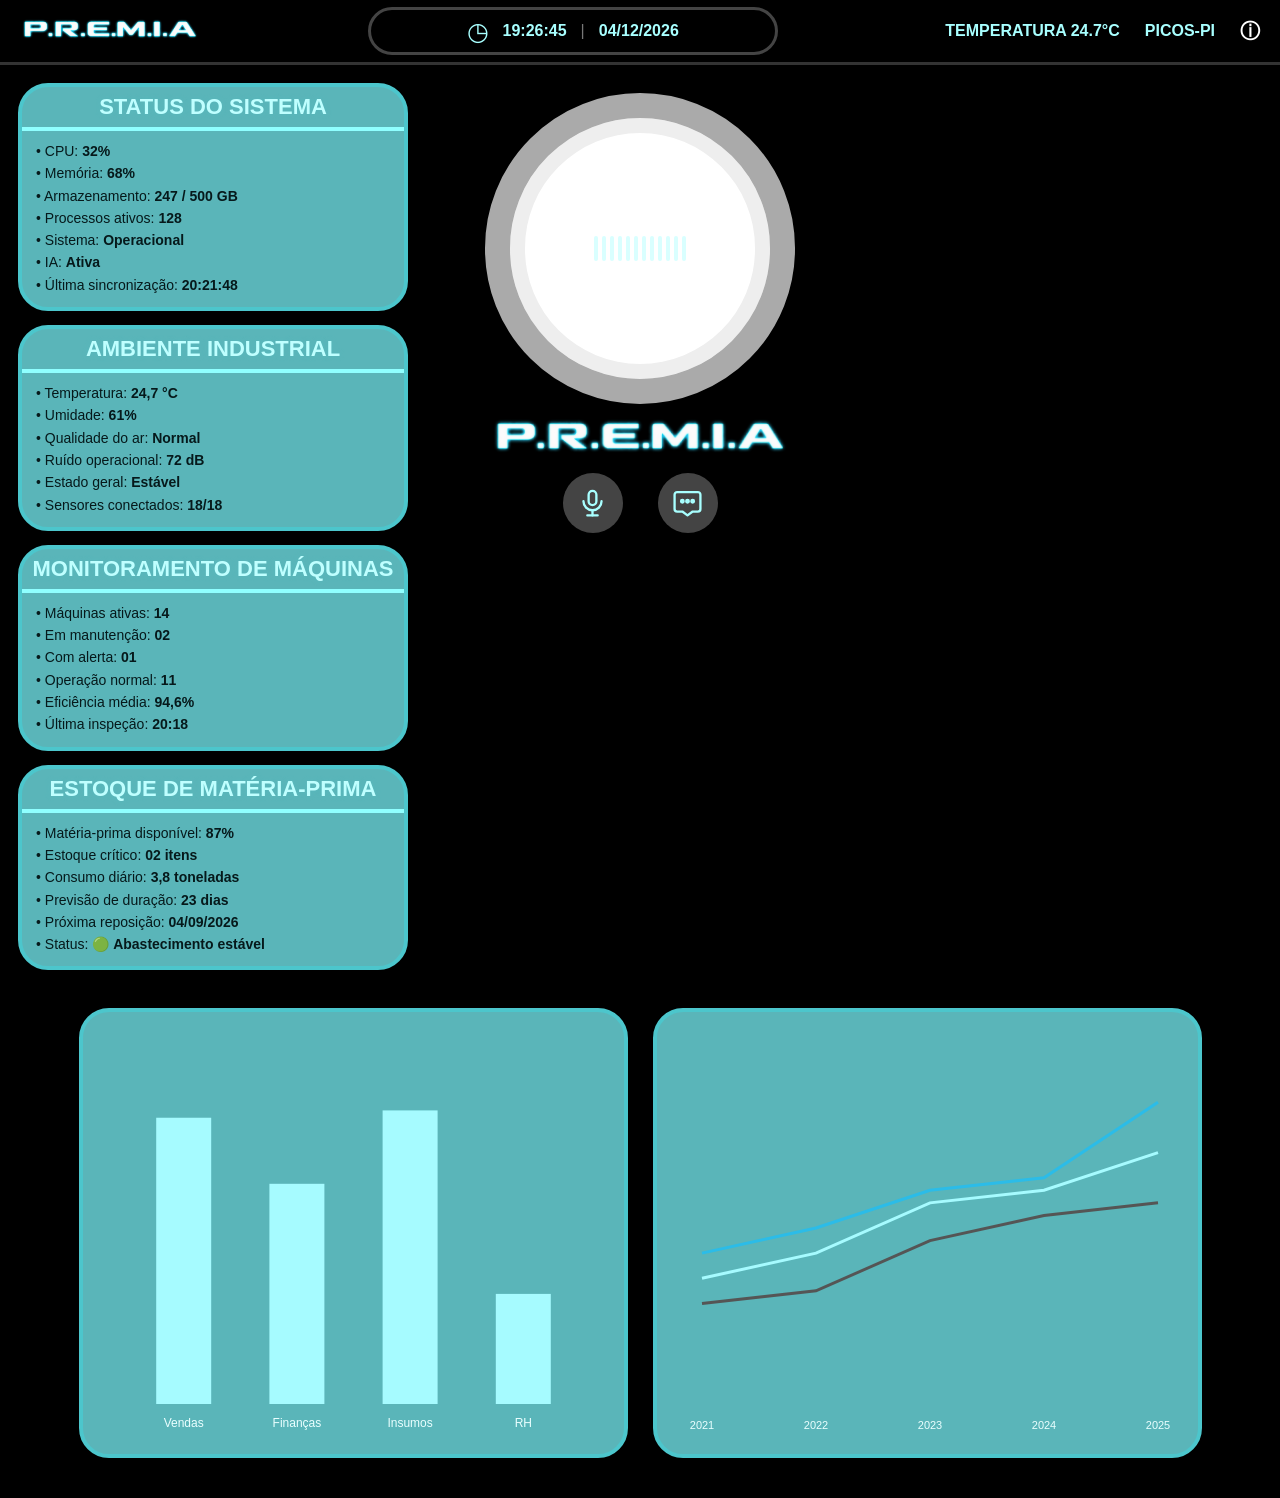
<file: index.html>
<!DOCTYPE html>
<html lang="pt-BR">
<head>
    <meta charset="UTF-8">
    <meta name="viewport" content="width=device-width, initial-scale=1.0">
    <title>P.R.E.M.I.A.</title>
    <link rel="stylesheet" href="style.css">
</head>
<body>

    <!-- =====================================================
         CABEÇALHO
    ====================================================== -->
    <header class="cabecalho">
        <a href="./pag.html">
        <img src="./img/logo-premia.png" class="logo" alt="P.R.E.M.I.A. Logo">
        </a>

        <div class="relogio">
            <span>◷</span>
            <strong id="hora">00:00:00</strong>
            <span class="separador">|</span>
            <strong id="data">00/00/0000</strong>
        </div>

        <div class="local">
            <span>TEMPERATURA 24.7°C</span>
            <span>PICOS-PI</span>
            <span class="icone-info">ⓘ</span>
        </div>
    </header>

    <!-- =====================================================
         CONTEÚDO PRINCIPAL
    ====================================================== -->
    <main class="principal">

        <!-- =================================================
             LADO ESQUERDO (CARTOES DE STATUS)
        ================================================== -->
        <aside class="lateral">
            <!-- STATUS -->
            <section class="cartao">
                <h2>STATUS DO SISTEMA</h2>
                <div class="informacoes">
                    <p>• CPU: <b>32%</b></p>
                    <p>• Memória: <b>68%</b></p>
                    <p>• Armazenamento: <b>247 / 500 GB</b></p>
                    <p>• Processos ativos: <b>128</b></p>
                    <p>• Sistema: <b>Operacional</b></p>
                    <p>• IA: <b>Ativa</b></p>
                    <p>• Última sincronização: <b>20:21:48</b></p>
                </div>
            </section>

            <!-- AMBIENTE -->
            <section class="cartao">
                <h2>AMBIENTE INDUSTRIAL</h2>
                <div class="informacoes">
                    <p>• Temperatura: <b>24,7 °C</b></p>
                    <p>• Umidade: <b>61%</b></p>
                    <p>• Qualidade do ar: <b>Normal</b></p>
                    <p>• Ruído operacional: <b>72 dB</b></p>
                    <p>• Estado geral: <b>Estável</b></p>
                    <p>• Sensores conectados: <b>18/18</b></p>
                </div>
            </section>

            <!-- MÁQUINAS -->
            <section class="cartao">
                <h2>MONITORAMENTO DE MÁQUINAS</h2>
                <div class="informacoes">
                    <p>• Máquinas ativas: <b>14</b></p>
                    <p>• Em manutenção: <b>02</b></p>
                    <p>• Com alerta: <b>01</b></p>
                    <p>• Operação normal: <b>11</b></p>
                    <p>• Eficiência média: <b>94,6%</b></p>
                    <p>• Última inspeção: <b>20:18</b></p>
                </div>
            </section>

            <!-- ESTOQUE -->
            <section class="cartao">
                <h2>ESTOQUE DE MATÉRIA-PRIMA</h2>
                <div class="informacoes">
                    <p>• Matéria-prima disponível: <b>87%</b></p>
                    <p>• Estoque crítico: <b>02 itens</b></p>
                    <p>• Consumo diário: <b>3,8 toneladas</b></p>
                    <p>• Previsão de duração: <b>23 dias</b></p>
                    <p>• Próxima reposição: <b>04/09/2026</b></p>
                    <p>• Status: 🟢 <b>Abastecimento estável</b></p>
                </div>
            </section>
        </aside>

        <!-- =================================================
             CENTRO (ASSISTENTE E CARROSSEL)
        ================================================== -->
        <section class="centro">

            <!-- CÍRCULO DA P.R.E.M.I.A. -->
            <div class="circulo-premia">
                <div class="onda">
                    <span></span><span></span><span></span><span></span>
                    <span></span><span></span><span></span><span></span>
                    <span></span><span></span><span></span><span></span>
                </div>
            </div>

            <img src="./img/logo-premia.png" class="logo-grande" alt="P.R.E.M.I.A. Logo Grande">

            <!-- BOTÕES -->
            <div class="botoes">
                <!-- MICROFONE -->
                <button id="microfone" title="Falar com a P.R.E.M.I.A.">
                    <svg viewBox="0 0 24 24" class="icone">
                        <path d="M12 14a3 3 0 0 0 3-3V6a3 3 0 0 0-6 0v5a3 3 0 0 0 3 3Z"></path>
                        <path d="M5 11a7 7 0 0 0 14 0"></path>
                        <path d="M12 18v4"></path>
                        <path d="M8 22h8"></path>
                    </svg>
                </button>

                <!-- MENSAGEM -->
                <button id="mensagem" title="Abrir conversa">
                    <svg viewBox="0 0 24 24" class="icone">
                        <path d="M20 4H4a2 2 0 0 0-2 2v11a2 2 0 0 0 2 2h4l4 3 4-3h4a2 2 0 0 0 2-2V6a2 2 0 0 0-2-2Z"></path>
                        <circle cx="8" cy="11" r="1"></circle>
                        <circle cx="12" cy="11" r="1"></circle>
                        <circle cx="16" cy="11" r="1"></circle>
                    </svg>
                </button>
            </div>

            <!-- RESPOSTA DO ÁUDIO -->
            <div id="respostaAudio" class="resposta-audio">
                <div class="cabecalho-resposta">
                    <span class="ponto"></span>
                    <strong>P.R.E.M.I.A.</strong>
                </div>

                <div class="mensagem-usuario-audio">
                    <small>VOCÊ DISSE</small>
                    <p id="textoUsuario">Clique no microfone e fale.</p>
                </div>

                <div class="mensagem-bot-audio">
                    <small>P.R.E.M.I.A.</small>
                    <p id="textoResposta">Estou pronta para ajudar.</p>
                </div>

                <div class="status-audio">🔊 SISTEMA DE ÁUDIO ATIVO</div>
            </div>
        </section>

        <!-- =================================================
             LADO DIREITO (CHAT)
        ================================================== -->
        <aside id="chatbox" class="chatbox">
            <div class="chat-cabecalho">
                <strong>CONVERSA</strong>
            </div>

            <div id="mensagens" class="mensagens">
                <div class="mensagem-bot">
                    Olá! Sou sua assistente virtual P.R.E.M.I.A.<br><br>
                    Em que posso ajudá-lo(a) hoje?
                </div>
            </div>

            <div class="chat-input-area">
                <input type="text" id="chatInput" placeholder="Escrever uma mensagem...">
                <button id="sendBtn">➤</button>
            </div>
        </aside>
    </main>

    <!-- =====================================================
         GRÁFICOS
    ====================================================== -->
<section class="graficos">
    <div class="grafico">
        <canvas id="barChart"></canvas>
    </div>

    <div class="grafico">
        <canvas id="lineChart"></canvas>
    </div>
</section>

<script src="script.js"></script>

</body>
</html>
</file>
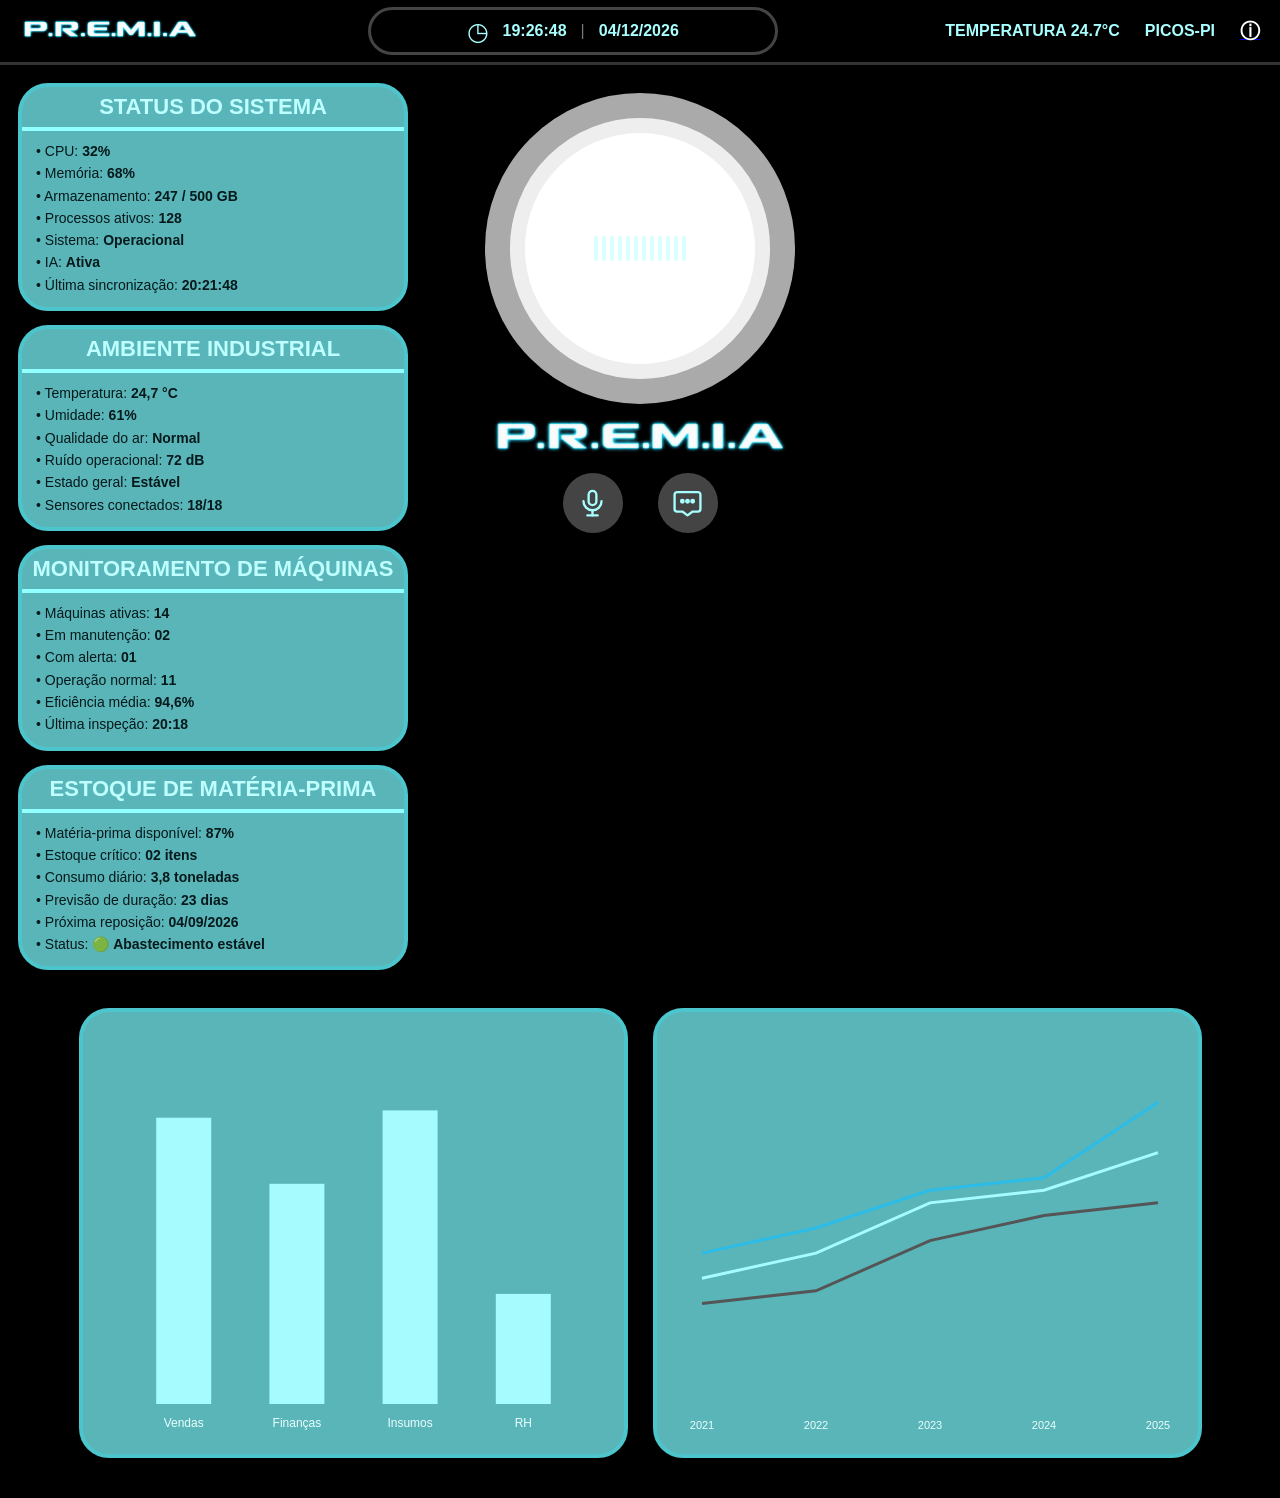
<file: inicio.html>
<!DOCTYPE html>
<html lang="pt-BR">
<head>
    <meta charset="UTF-8">
    <meta name="viewport" content="width=device-width, initial-scale=1.0">
    <title>P.R.E.M.I.A.</title>
    <link rel="stylesheet" href="style.css">
</head>
<body>

    <!-- =====================================================
         CABEÇALHO
    ====================================================== -->
    <header class="cabecalho">
        <a href="./inicio.html">
        <img src="./img/logo-premia.png" class="logo" alt="P.R.E.M.I.A. Logo">
        </a>

        <div class="relogio">
            <span>◷</span>
            <strong id="hora">00:00:00</strong>
            <span class="separador">|</span>
            <strong id="data">00/00/0000</strong>
        </div>

        <div class="local">
            <span>TEMPERATURA 24.7°C</span>
            <span>PICOS-PI</span>
            <a href="./inicio.html">
            <span class="icone-info">ⓘ</span>
            </a>
        </div>
    </header>

    <!-- =====================================================
         CONTEÚDO PRINCIPAL
    ====================================================== -->
    <main class="principal">

        <!-- =================================================
             LADO ESQUERDO (CARTOES DE STATUS)
        ================================================== -->
        <aside class="lateral">
            <!-- STATUS -->
            <section class="cartao">
                <h2>STATUS DO SISTEMA</h2>
                <div class="informacoes">
                    <p>• CPU: <b>32%</b></p>
                    <p>• Memória: <b>68%</b></p>
                    <p>• Armazenamento: <b>247 / 500 GB</b></p>
                    <p>• Processos ativos: <b>128</b></p>
                    <p>• Sistema: <b>Operacional</b></p>
                    <p>• IA: <b>Ativa</b></p>
                    <p>• Última sincronização: <b>20:21:48</b></p>
                </div>
            </section>

            <!-- AMBIENTE -->
            <section class="cartao">
                <h2>AMBIENTE INDUSTRIAL</h2>
                <div class="informacoes">
                    <p>• Temperatura: <b>24,7 °C</b></p>
                    <p>• Umidade: <b>61%</b></p>
                    <p>• Qualidade do ar: <b>Normal</b></p>
                    <p>• Ruído operacional: <b>72 dB</b></p>
                    <p>• Estado geral: <b>Estável</b></p>
                    <p>• Sensores conectados: <b>18/18</b></p>
                </div>
            </section>

            <!-- MÁQUINAS -->
            <section class="cartao">
                <h2>MONITORAMENTO DE MÁQUINAS</h2>
                <div class="informacoes">
                    <p>• Máquinas ativas: <b>14</b></p>
                    <p>• Em manutenção: <b>02</b></p>
                    <p>• Com alerta: <b>01</b></p>
                    <p>• Operação normal: <b>11</b></p>
                    <p>• Eficiência média: <b>94,6%</b></p>
                    <p>• Última inspeção: <b>20:18</b></p>
                </div>
            </section>

            <!-- ESTOQUE -->
            <section class="cartao">
                <h2>ESTOQUE DE MATÉRIA-PRIMA</h2>
                <div class="informacoes">
                    <p>• Matéria-prima disponível: <b>87%</b></p>
                    <p>• Estoque crítico: <b>02 itens</b></p>
                    <p>• Consumo diário: <b>3,8 toneladas</b></p>
                    <p>• Previsão de duração: <b>23 dias</b></p>
                    <p>• Próxima reposição: <b>04/09/2026</b></p>
                    <p>• Status: 🟢 <b>Abastecimento estável</b></p>
                </div>
            </section>
        </aside>

        <!-- =================================================
             CENTRO (ASSISTENTE E CARROSSEL)
        ================================================== -->
        <section class="centro">

            <!-- CÍRCULO DA P.R.E.M.I.A. -->
            <div class="circulo-premia">
                <div class="onda">
                    <span></span><span></span><span></span><span></span>
                    <span></span><span></span><span></span><span></span>
                    <span></span><span></span><span></span><span></span>
                </div>
            </div>

            <img src="./img/logo-premia.png" class="logo-grande" alt="P.R.E.M.I.A. Logo Grande">

            <!-- BOTÕES -->
            <div class="botoes">
                <!-- MICROFONE -->
                <button id="microfone" title="Falar com a P.R.E.M.I.A.">
                    <svg viewBox="0 0 24 24" class="icone">
                        <path d="M12 14a3 3 0 0 0 3-3V6a3 3 0 0 0-6 0v5a3 3 0 0 0 3 3Z"></path>
                        <path d="M5 11a7 7 0 0 0 14 0"></path>
                        <path d="M12 18v4"></path>
                        <path d="M8 22h8"></path>
                    </svg>
                </button>

                <!-- MENSAGEM -->
                <button id="mensagem" title="Abrir conversa">
                    <svg viewBox="0 0 24 24" class="icone">
                        <path d="M20 4H4a2 2 0 0 0-2 2v11a2 2 0 0 0 2 2h4l4 3 4-3h4a2 2 0 0 0 2-2V6a2 2 0 0 0-2-2Z"></path>
                        <circle cx="8" cy="11" r="1"></circle>
                        <circle cx="12" cy="11" r="1"></circle>
                        <circle cx="16" cy="11" r="1"></circle>
                    </svg>
                </button>
            </div>

            <!-- RESPOSTA DO ÁUDIO -->
            <div id="respostaAudio" class="resposta-audio">
                <div class="cabecalho-resposta">
                    <span class="ponto"></span>
                    <strong>P.R.E.M.I.A.</strong>
                </div>

                <div class="mensagem-usuario-audio">
                    <small>VOCÊ DISSE</small>
                    <p id="textoUsuario">Clique no microfone e fale.</p>
                </div>

                <div class="mensagem-bot-audio">
                    <small>P.R.E.M.I.A.</small>
                    <p id="textoResposta">Estou pronta para ajudar.</p>
                </div>

                <div class="status-audio">🔊 SISTEMA DE ÁUDIO ATIVO</div>
            </div>
        </section>

        <!-- =================================================
             LADO DIREITO (CHAT)
        ================================================== -->
        <aside id="chatbox" class="chatbox">
            <div class="chat-cabecalho">
                <strong>CONVERSA</strong>
            </div>

            <div id="mensagens" class="mensagens">
                <div class="mensagem-bot">
                    Olá! Sou sua assistente virtual P.R.E.M.I.A.<br><br>
                    Em que posso ajudá-lo(a) hoje?
                </div>
            </div>

            <div class="chat-input-area">
                <input type="text" id="chatInput" placeholder="Escrever uma mensagem...">
                <button id="sendBtn">➤</button>
            </div>
        </aside>
    </main>

    <!-- =====================================================
         GRÁFICOS
    ====================================================== -->
<section class="graficos">
    <div class="grafico">
        <canvas id="barChart"></canvas>
    </div>

    <div class="grafico">
        <canvas id="lineChart"></canvas>
    </div>
</section>

<script src="script.js"></script>

</body>
</html>
</file>
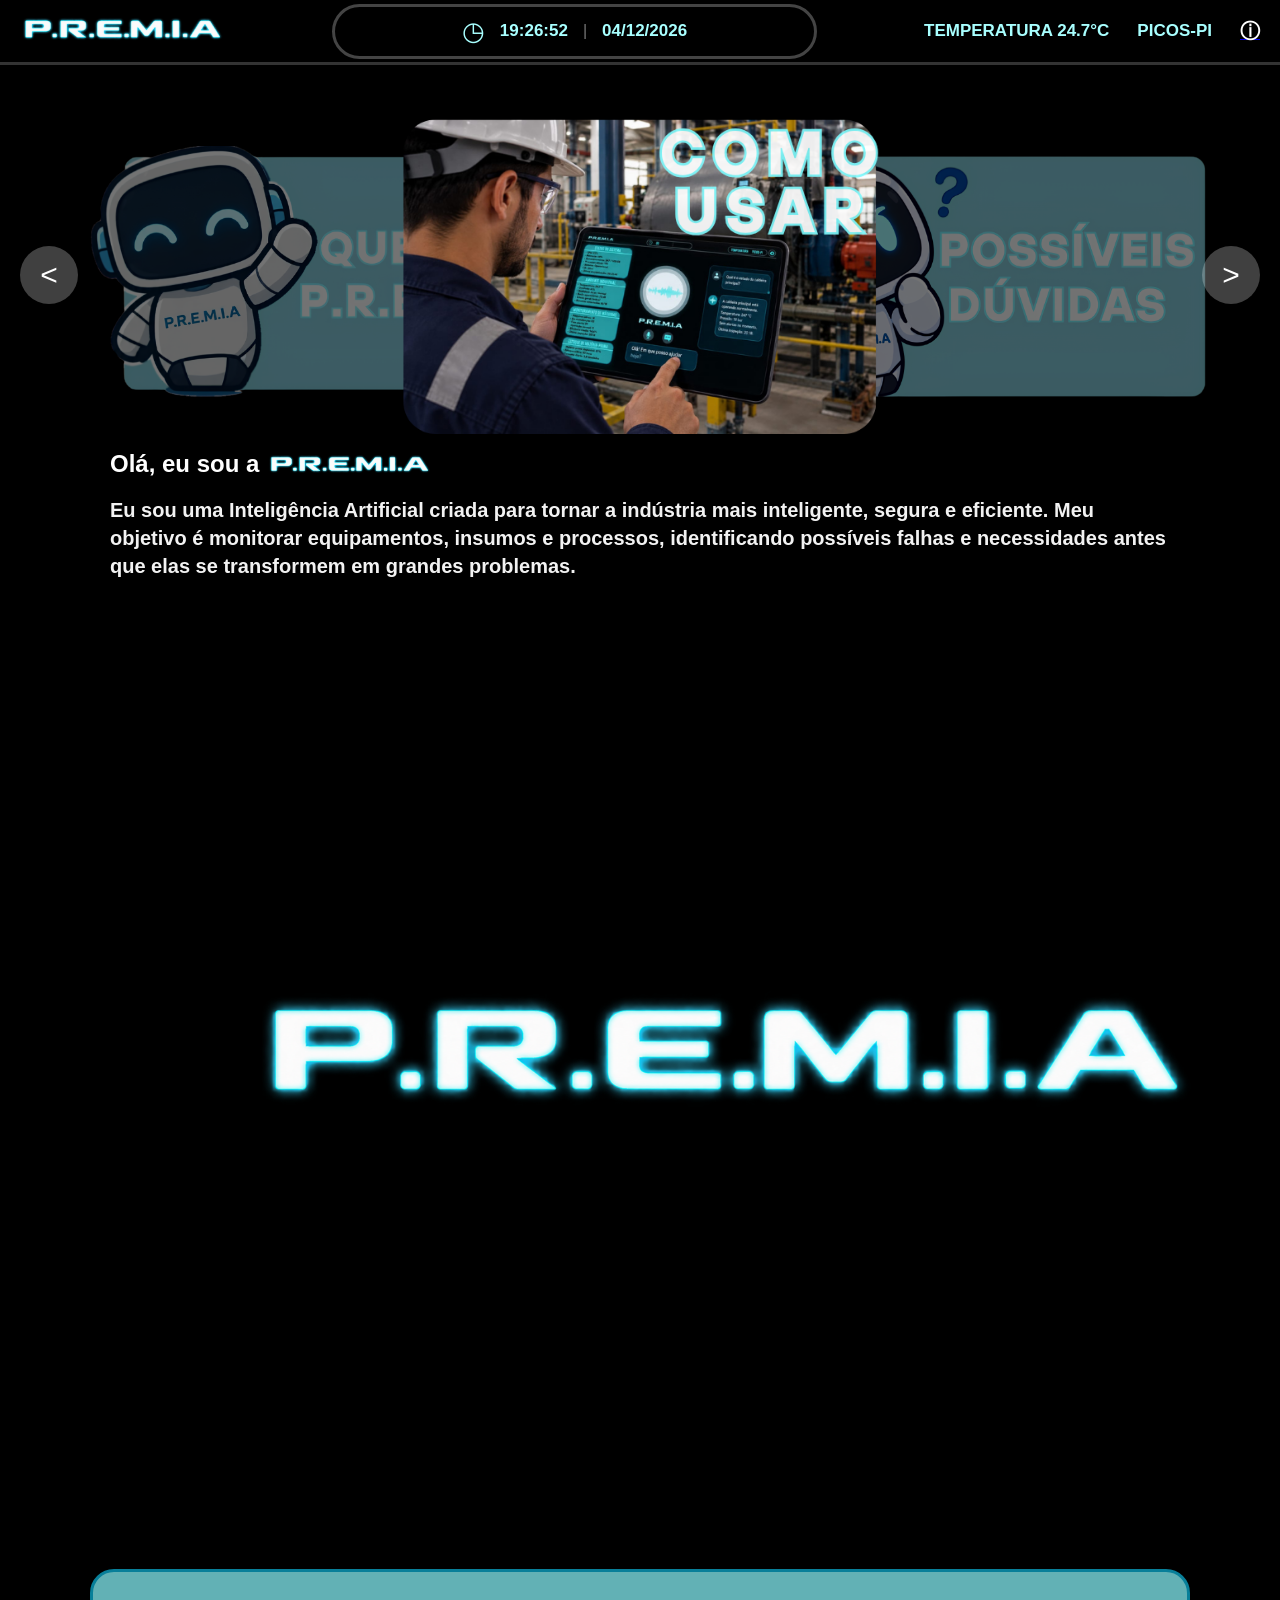
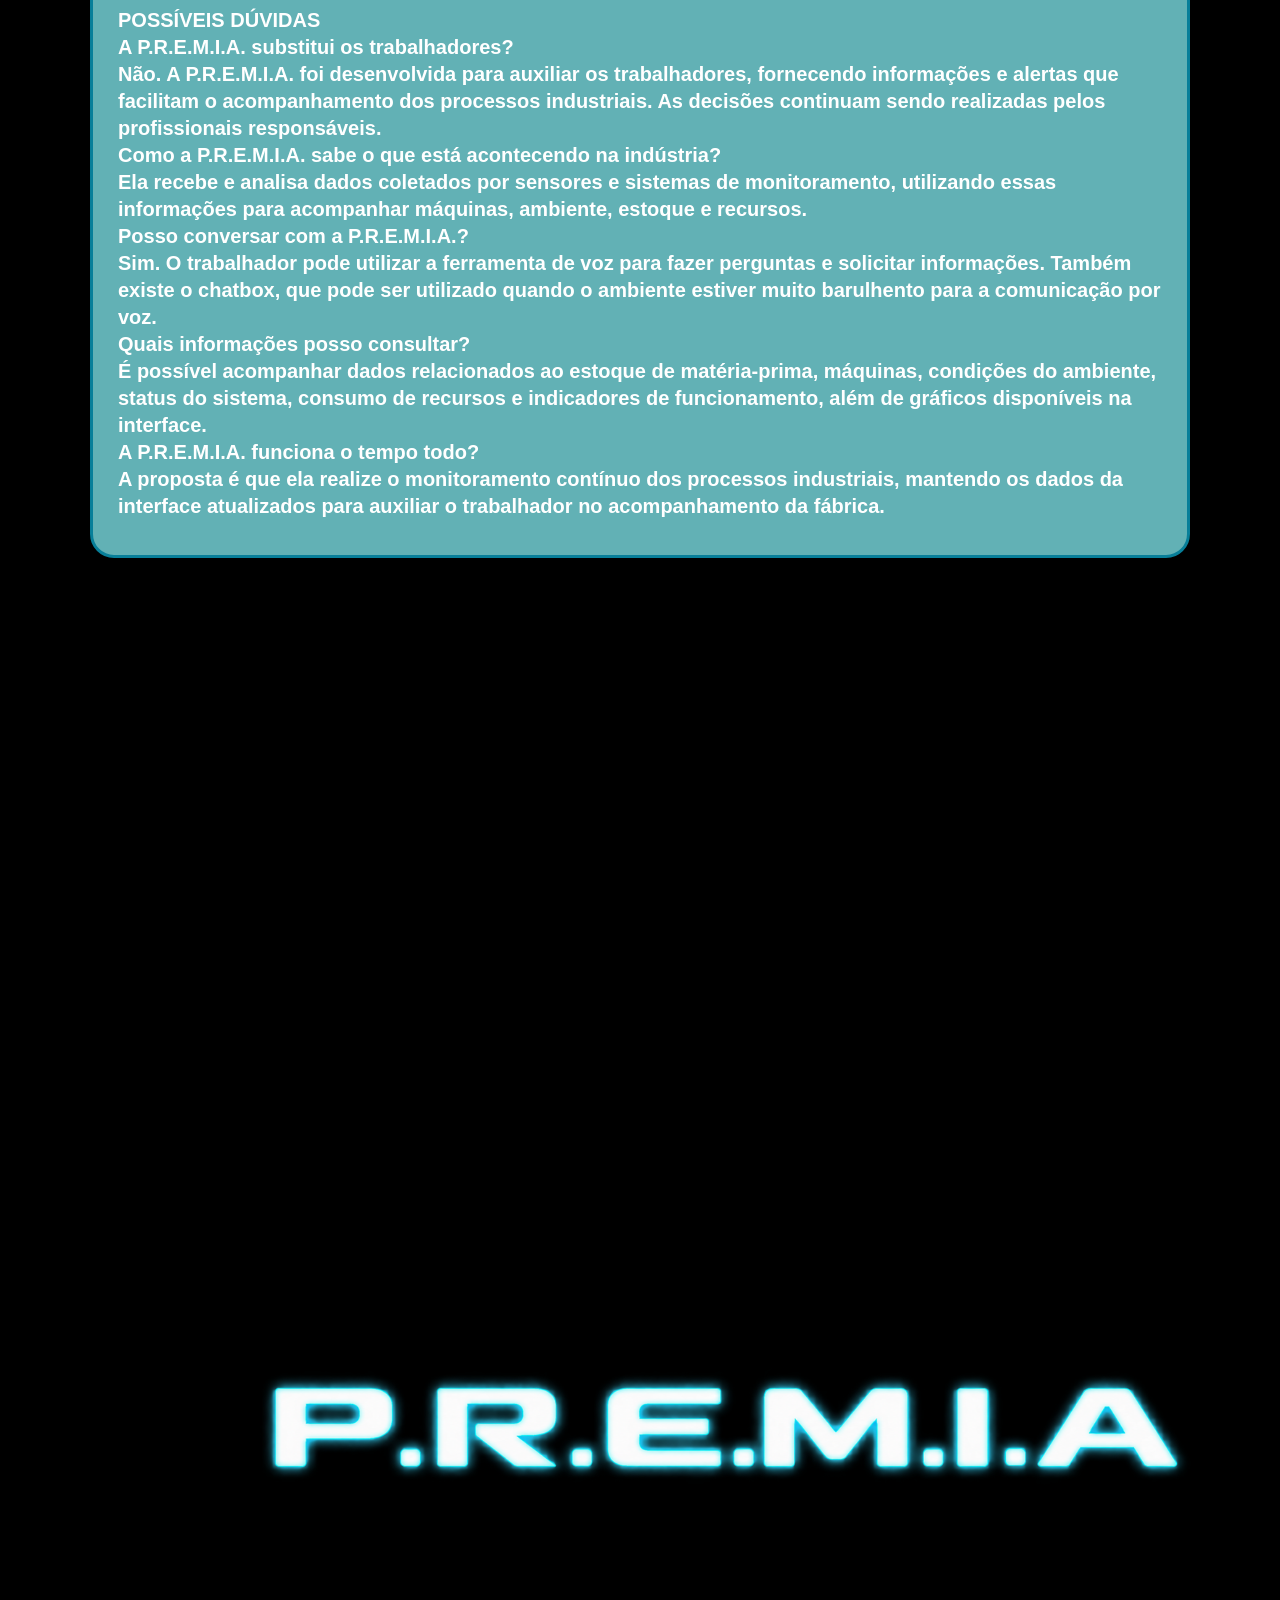
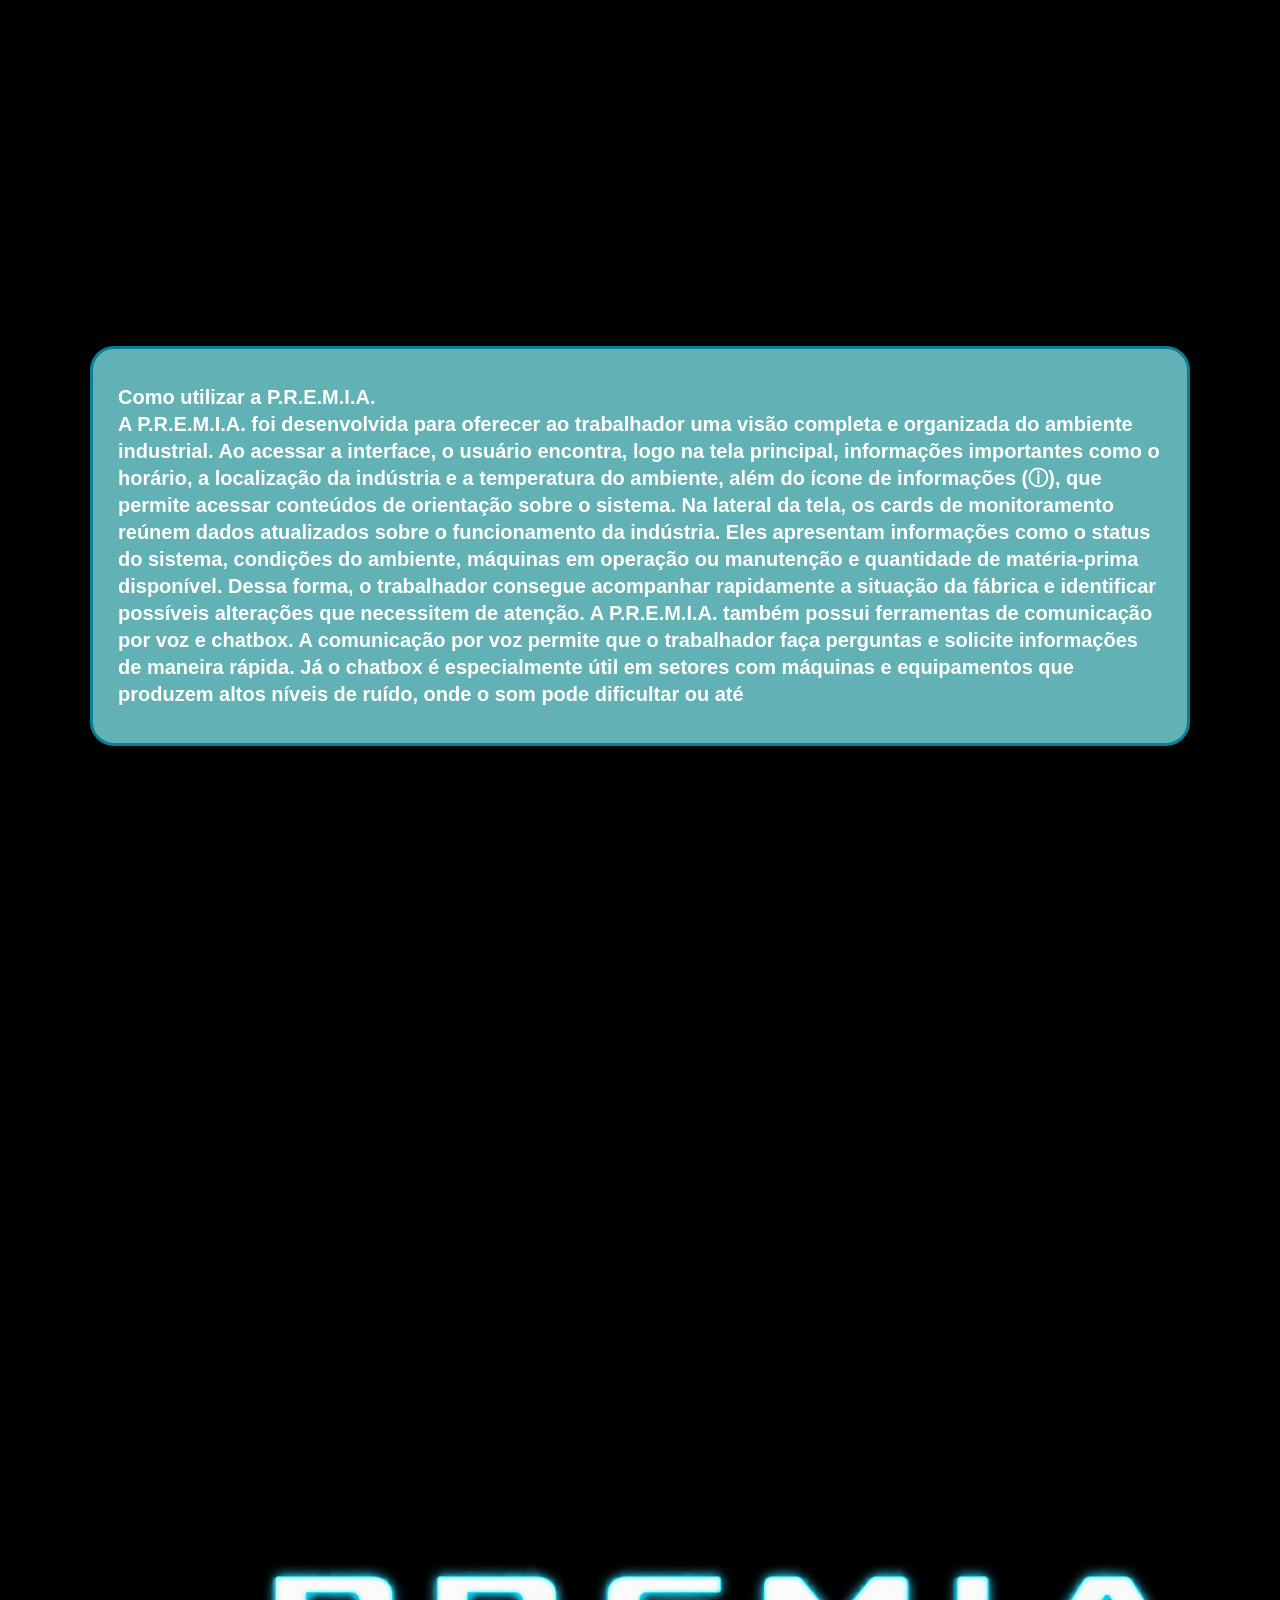
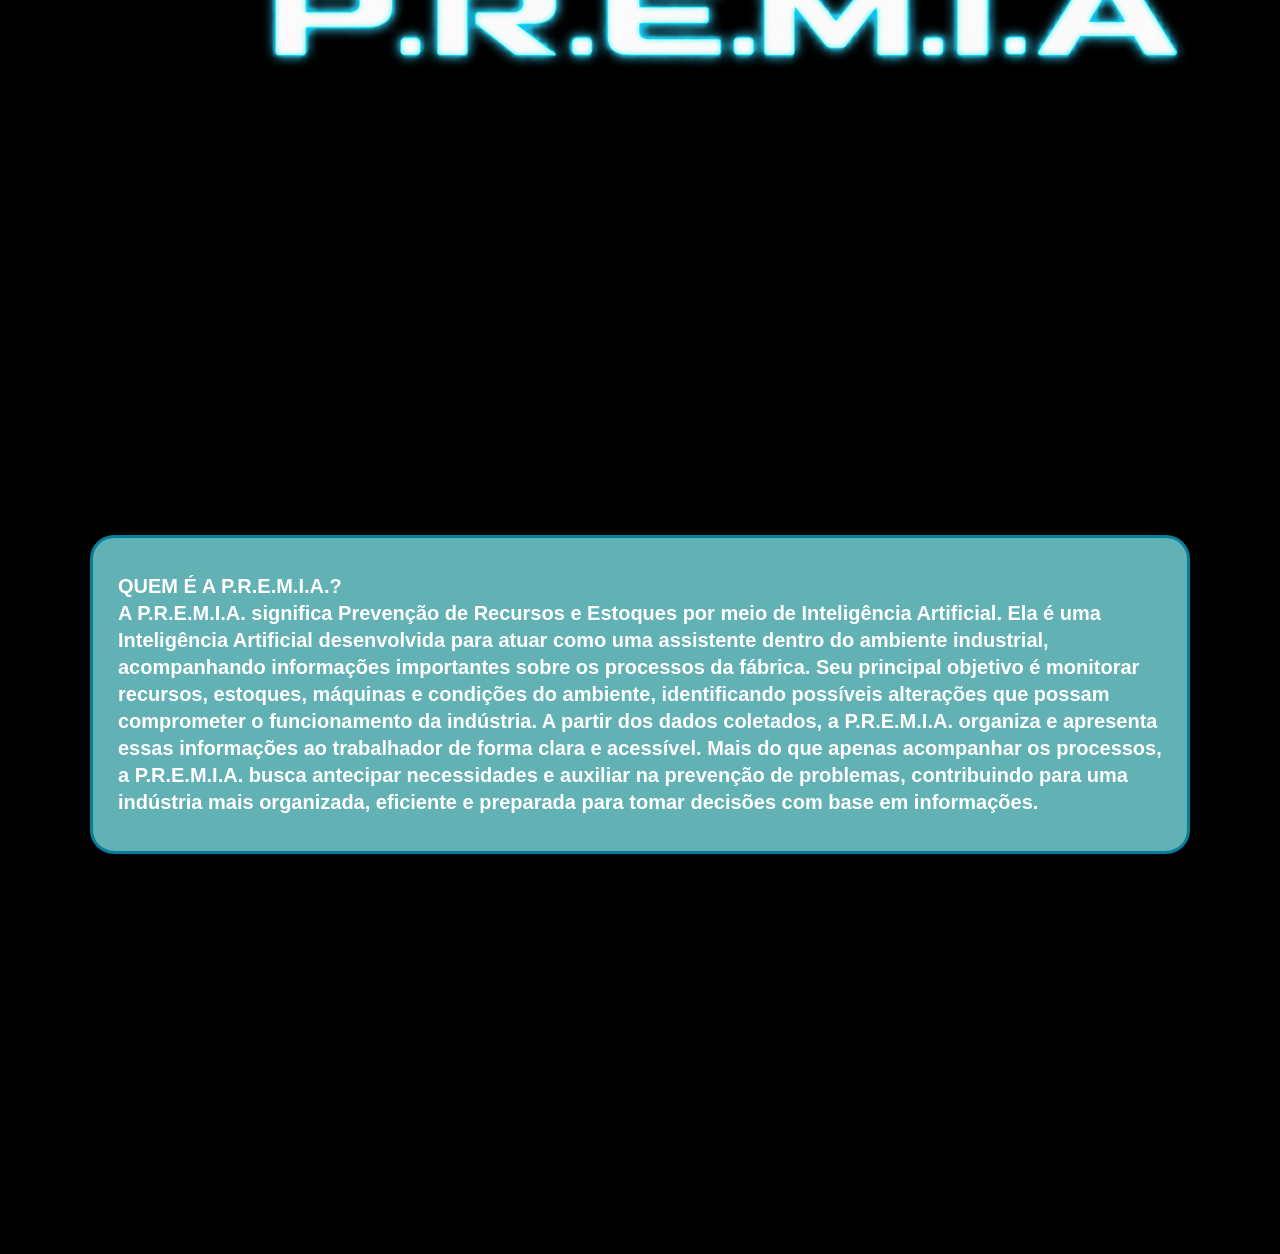
<file: pag.html>
<!DOCTYPE html>
<html lang="pt-BR">

<head>
    <meta charset="UTF-8">
    <meta name="viewport" content="width=device-width, initial-scale=1.0">
    <title>P.R.E.M.I.A.</title>
    <link rel="stylesheet" href="pag.css">
</head>

<body>

    <!-- =========================
         CABEÇALHO
    ========================== -->

    <header class="cabecalho">
        <a href="./pag.html">
        <img src="./img/logo-premia.png" class="logo" alt="P.R.E.M.I.A. Logo">
        </a>
        <div class="relogio">
            <span class="icone-relogio">◷</span>
            <strong id="hora">00:00:00</strong>
            <span class="separador">|</span>
            <strong id="data">00/00/0000</strong>
        </div>

        <div class="local">
            <span>TEMPERATURA 24.7°C</span>
            <span>PICOS-PI</span>
            <a href="./index.html">
    <span class="icone-info">ⓘ</span>
            </a>
        </div>
    </header>


    <!-- =========================
         CARROSSEL
    ========================== -->

    <section class="container-carrossel">

        <div class="carousel-wrapper">

            <!-- BOTÃO ESQUERDO -->

            <button
                type="button"
                class="nav-btn prev-btn"
                id="prevBtn"
                aria-label="Imagem anterior">
                <
            </button>


            <!-- CARDS -->

            <div class="carousel-track" id="carouselTrack">

                <div class="card">
                    <a href="#quem">
   <img src="./img/quem.png" alt="Quem é a P.R.E.M.I.A.">

                    </a>

                </div>


                <div class="card active">
                
                <a href="#como">
                    <img src="./img/como.png" alt="Como usar a P.R.E.M.I.A.">
                </a>
                </div>


                <div class="card">
                        <a href="#duvidas">
                    <img src="./img/duvidas.png" alt="Assistente P.R.E.M.I.A.">
                        </a>
                </div>

            </div>


            <!-- BOTÃO DIREITO -->

            <button
                type="button"
                class="nav-btn next-btn"
                id="nextBtn"
                aria-label="Próxima imagem">
                >
            </button>

        </div>


        <!-- =========================
             TEXTO
        ========================== -->

        <div class="info-section">
            <div class="greeting">
                <span>Olá, eu sou a</span>
                <img src="./img/logo-premia.png" class="logo-inline" alt="P.R.E.M.I.A.">
            </div>

                        <p class="description">
                Eu sou uma Inteligência Artificial criada para tornar a indústria mais inteligente, segura e eficiente. Meu objetivo é monitorar equipamentos, insumos e processos, identificando possíveis falhas e necessidades antes que elas se transformem em grandes problemas.
            </p>
        </div>

        <img  class="logopag" src="./img/logo-premia.png">

<div class="carddebaixo">

<p class="duvidas" id="duvidas">
    POSSÍVEIS DÚVIDAS<br></p>
    <p>
    A P.R.E.M.I.A. substitui os trabalhadores?<br>
    Não. A P.R.E.M.I.A. foi desenvolvida para auxiliar os trabalhadores, fornecendo informações e alertas que facilitam o acompanhamento dos processos industriais. As decisões continuam sendo realizadas pelos profissionais responsáveis.<br>
    Como a P.R.E.M.I.A. sabe o que está acontecendo na indústria?<br>
    Ela recebe e analisa dados coletados por sensores e sistemas de monitoramento, utilizando essas informações para acompanhar máquinas, ambiente, estoque e recursos.<br>
    Posso conversar com a P.R.E.M.I.A.?<br>
    Sim. O trabalhador pode utilizar a ferramenta de voz para fazer perguntas e solicitar informações. Também existe o chatbox, que pode ser utilizado quando o ambiente estiver muito barulhento para a comunicação por voz.<br>
    Quais informações posso consultar?<br>
    É possível acompanhar dados relacionados ao estoque de matéria-prima, máquinas, condições do ambiente, status do sistema, consumo de recursos e indicadores de funcionamento, além de gráficos disponíveis na interface.<br>
    A P.R.E.M.I.A. funciona o tempo todo?<br>
    A proposta é que ela realize o monitoramento contínuo dos processos industriais, mantendo os dados da interface atualizados para auxiliar o trabalhador no acompanhamento da fábrica.
</p>
</div>

        <img  class="logopag" src="./img/logo-premia.png">



<div class="carddebaixo">
<p class="como" id="como">
Como utilizar a P.R.E.M.I.A.</p>
A P.R.E.M.I.A. foi desenvolvida para oferecer ao trabalhador uma visão completa e organizada do ambiente industrial. Ao acessar a interface, o usuário encontra, logo na tela principal, informações importantes como o horário, a localização da indústria e a temperatura do ambiente, além do ícone de informações (ⓘ), que permite acessar conteúdos de orientação sobre o sistema.
Na lateral da tela, os cards de monitoramento reúnem dados atualizados sobre o funcionamento da indústria. Eles apresentam informações como o status do sistema, condições do ambiente, máquinas em operação ou manutenção e quantidade de matéria-prima disponível. Dessa forma, o trabalhador consegue acompanhar rapidamente a situação da fábrica e identificar possíveis alterações que necessitem de atenção.
A P.R.E.M.I.A. também possui ferramentas de comunicação por voz e chatbox. A comunicação por voz permite que o trabalhador faça perguntas e solicite informações de maneira rápida. Já o chatbox é especialmente útil em setores com máquinas e equipamentos que produzem altos níveis de ruído, onde o som pode dificultar ou até </p>
    
</div>

        <img  class="logopag" src="./img/logo-premia.png">


<div class="carddebaixo">
<p class="quem" id="quem">
    QUEM É A P.R.E.M.I.A.?
</p>
<p>
    A P.R.E.M.I.A. significa Prevenção de Recursos e Estoques por meio de Inteligência Artificial. Ela é uma Inteligência Artificial desenvolvida para atuar como uma assistente dentro do ambiente industrial, acompanhando informações importantes sobre os processos da fábrica.
Seu principal objetivo é monitorar recursos, estoques, máquinas e condições do ambiente, identificando possíveis alterações que possam comprometer o funcionamento da indústria. A partir dos dados coletados, a P.R.E.M.I.A. organiza e apresenta essas informações ao trabalhador de forma clara e acessível.
Mais do que apenas acompanhar os processos, a P.R.E.M.I.A. busca antecipar necessidades e auxiliar na prevenção de problemas, contribuindo para uma indústria mais organizada, eficiente e preparada para tomar decisões com base em informações.
</p>
</div>

<script src="pag.js"></script>
</body>

</html>
</file>
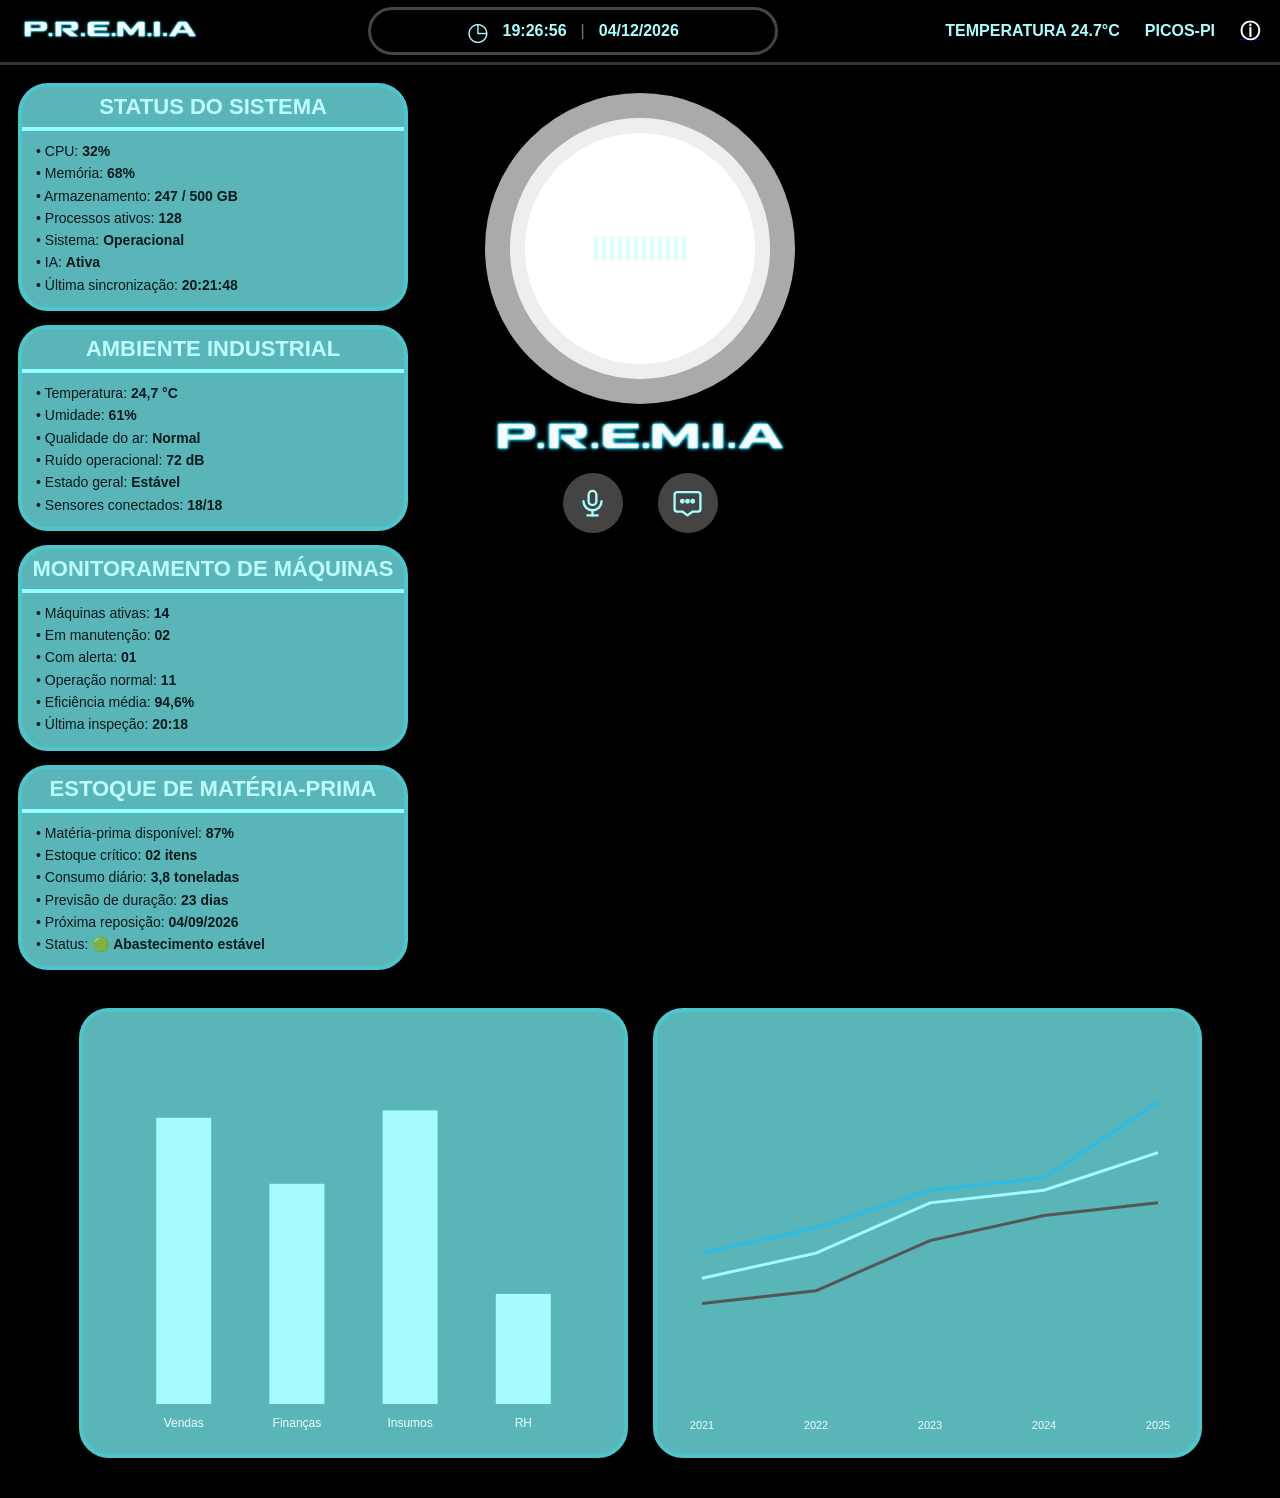
<file: premia.html>
<!DOCTYPE html>
<html lang="pt-BR">
<head>
    <meta charset="UTF-8">
    <meta name="viewport" content="width=device-width, initial-scale=1.0">
    <title>P.R.E.M.I.A.</title>
    <link rel="stylesheet" href="style.css">
</head>
<body>

    <!-- =====================================================
         CABEÇALHO
    ====================================================== -->
    <header class="cabecalho">
        <a href="./index.html">
        <img src="./img/logo-premia.png" class="logo" alt="P.R.E.M.I.A. Logo">
        </a>

        <div class="relogio">
            <span>◷</span>
            <strong id="hora">00:00:00</strong>
            <span class="separador">|</span>
            <strong id="data">00/00/0000</strong>
        </div>

        <div class="local">
            <span>TEMPERATURA 24.7°C</span>
            <span>PICOS-PI</span>
            <a href="./premia.html">
            <span class="icone-info">ⓘ</span>
            </a>
        </div>
    </header>

    <!-- =====================================================
         CONTEÚDO PRINCIPAL
    ====================================================== -->
    <main class="principal">

        <!-- =================================================
             LADO ESQUERDO (CARTOES DE STATUS)
        ================================================== -->
        <aside class="lateral">
            <!-- STATUS -->
            <section class="cartao">
                <h2>STATUS DO SISTEMA</h2>
                <div class="informacoes">
                    <p>• CPU: <b>32%</b></p>
                    <p>• Memória: <b>68%</b></p>
                    <p>• Armazenamento: <b>247 / 500 GB</b></p>
                    <p>• Processos ativos: <b>128</b></p>
                    <p>• Sistema: <b>Operacional</b></p>
                    <p>• IA: <b>Ativa</b></p>
                    <p>• Última sincronização: <b>20:21:48</b></p>
                </div>
            </section>

            <!-- AMBIENTE -->
            <section class="cartao">
                <h2>AMBIENTE INDUSTRIAL</h2>
                <div class="informacoes">
                    <p>• Temperatura: <b>24,7 °C</b></p>
                    <p>• Umidade: <b>61%</b></p>
                    <p>• Qualidade do ar: <b>Normal</b></p>
                    <p>• Ruído operacional: <b>72 dB</b></p>
                    <p>• Estado geral: <b>Estável</b></p>
                    <p>• Sensores conectados: <b>18/18</b></p>
                </div>
            </section>

            <!-- MÁQUINAS -->
            <section class="cartao">
                <h2>MONITORAMENTO DE MÁQUINAS</h2>
                <div class="informacoes">
                    <p>• Máquinas ativas: <b>14</b></p>
                    <p>• Em manutenção: <b>02</b></p>
                    <p>• Com alerta: <b>01</b></p>
                    <p>• Operação normal: <b>11</b></p>
                    <p>• Eficiência média: <b>94,6%</b></p>
                    <p>• Última inspeção: <b>20:18</b></p>
                </div>
            </section>

            <!-- ESTOQUE -->
            <section class="cartao">
                <h2>ESTOQUE DE MATÉRIA-PRIMA</h2>
                <div class="informacoes">
                    <p>• Matéria-prima disponível: <b>87%</b></p>
                    <p>• Estoque crítico: <b>02 itens</b></p>
                    <p>• Consumo diário: <b>3,8 toneladas</b></p>
                    <p>• Previsão de duração: <b>23 dias</b></p>
                    <p>• Próxima reposição: <b>04/09/2026</b></p>
                    <p>• Status: 🟢 <b>Abastecimento estável</b></p>
                </div>
            </section>
        </aside>

        <!-- =================================================
             CENTRO (ASSISTENTE E CARROSSEL)
        ================================================== -->
        <section class="centro">

            <!-- CÍRCULO DA P.R.E.M.I.A. -->
            <div class="circulo-premia">
                <div class="onda">
                    <span></span><span></span><span></span><span></span>
                    <span></span><span></span><span></span><span></span>
                    <span></span><span></span><span></span><span></span>
                </div>
            </div>

            <img src="./img/logo-premia.png" class="logo-grande" alt="P.R.E.M.I.A. Logo Grande">

            <!-- BOTÕES -->
            <div class="botoes">
                <!-- MICROFONE -->
                <button id="microfone" title="Falar com a P.R.E.M.I.A.">
                    <svg viewBox="0 0 24 24" class="icone">
                        <path d="M12 14a3 3 0 0 0 3-3V6a3 3 0 0 0-6 0v5a3 3 0 0 0 3 3Z"></path>
                        <path d="M5 11a7 7 0 0 0 14 0"></path>
                        <path d="M12 18v4"></path>
                        <path d="M8 22h8"></path>
                    </svg>
                </button>

                <!-- MENSAGEM -->
                <button id="mensagem" title="Abrir conversa">
                    <svg viewBox="0 0 24 24" class="icone">
                        <path d="M20 4H4a2 2 0 0 0-2 2v11a2 2 0 0 0 2 2h4l4 3 4-3h4a2 2 0 0 0 2-2V6a2 2 0 0 0-2-2Z"></path>
                        <circle cx="8" cy="11" r="1"></circle>
                        <circle cx="12" cy="11" r="1"></circle>
                        <circle cx="16" cy="11" r="1"></circle>
                    </svg>
                </button>
            </div>

            <!-- RESPOSTA DO ÁUDIO -->
            <div id="respostaAudio" class="resposta-audio">
                <div class="cabecalho-resposta">
                    <span class="ponto"></span>
                    <strong>P.R.E.M.I.A.</strong>
                </div>

                <div class="mensagem-usuario-audio">
                    <small>VOCÊ DISSE</small>
                    <p id="textoUsuario">Clique no microfone e fale.</p>
                </div>

                <div class="mensagem-bot-audio">
                    <small>P.R.E.M.I.A.</small>
                    <p id="textoResposta">Estou pronta para ajudar.</p>
                </div>

                <div class="status-audio">🔊 SISTEMA DE ÁUDIO ATIVO</div>
            </div>
        </section>

        <!-- =================================================
             LADO DIREITO (CHAT)
        ================================================== -->
        <aside id="chatbox" class="chatbox">
            <div class="chat-cabecalho">
                <strong>CONVERSA</strong>
            </div>

            <div id="mensagens" class="mensagens">
                <div class="mensagem-bot">
                    Olá! Sou sua assistente virtual P.R.E.M.I.A.<br><br>
                    Em que posso ajudá-lo(a) hoje?
                </div>
            </div>

            <div class="chat-input-area">
                <input type="text" id="chatInput" placeholder="Escrever uma mensagem...">
                <button id="sendBtn">➤</button>
            </div>
        </aside>
    </main>

    <!-- =====================================================
         GRÁFICOS
    ====================================================== -->
<section class="graficos">
    <div class="grafico">
        <canvas id="barChart"></canvas>
    </div>

    <div class="grafico">
        <canvas id="lineChart"></canvas>
    </div>
</section>

<script src="script.js"></script>

</body>
</html>
</file>
<file: style.css>
/* ===================================================== 
   RESET E CONFIGURAÇÕES GERAIS
===================================================== */ 
* { 
    margin: 0; 
    padding: 0; 
    box-sizing: border-box; 
} 

html, body { 
    width: 100%; 
    min-height: 100%; 
} 

body { 
    font-family: "Segoe UI", Arial, sans-serif; 
    background: #000; 
    color: white; 
    overflow-x: hidden; 
} 

/* ===================================================== 
   CABEÇALHO 
===================================================== */ 
.cabecalho { 
    width: 100%; 
    height: 65px; 
    border-bottom: 3px solid #333; 
    display: flex; 
    align-items: center; 
    justify-content: space-between; 
    padding: 0 20px; 
    background: #000; 
} 

.logo { 
    width: 180px; 
    height: auto; 
} 

.relogio { 
    width: 410px; 
    height: 48px; 
    border: 3px solid #444; 
    border-radius: 30px; 
    display: flex; 
    justify-content: center; 
    align-items: center; 
    gap: 14px; 
    color: #a8ffff; 
} 

.relogio span:first-child { 
    font-size: 25px; 
} 

.relogio strong { 
    font-size: 16px; 
} 

.separador { 
    color: #777; 
} 

.local { 
    display: flex; 
    align-items: center; 
    gap: 25px; 
    color: #a8ffff; 
    font-weight: bold; 
} 

/* ===================================================== 
   PRINCIPAL 
===================================================== */ 
.principal { 
    width: 100%; 
    min-height: 820px; 
    display: grid; 
    grid-template-columns: 390px 1fr 390px; 
    gap: 15px; 
    padding: 18px; 
    background: #000; 
} 

/* ===================================================== 
   LADO ESQUERDO 
===================================================== */ 
.lateral { 
    display: flex; 
    flex-direction: column; 
    gap: 14px; 
} 

.cartao { 
    background: #5ab5b9; 
    border: 4px solid #4cc6cc; 
    border-radius: 30px; 
    overflow: hidden; 
    color: #06191b; 
} 

.cartao h2 { 
    text-align: center; 
    font-size: 22px; 
    padding: 7px 5px; 
    color: #bfffff; 
    border-bottom: 4px solid #8fffff; 
    text-shadow: 0 0 5px #58b8bd; 
} 

.informacoes { 
    padding: 10px 14px; 
} 

.informacoes p { 
    font-size: 14px; 
    line-height: 1.45; 
    margin-bottom: 2px; 
} 

.informacoes b { 
    font-weight: 800; 
} 

/* ===================================================== 
   CENTRO 
===================================================== */ 
.centro { 
    min-width: 0; 
    display: flex; 
    flex-direction: column; 
    align-items: center; 
    justify-content: flex-start; 
    position: relative; 
    padding: 10px; 
} 

.circulo-premia { 
    width: min(380px, 75%); 
    aspect-ratio: 1; 
    border-radius: 50%; 
    background: #fff; 
    border: 25px solid #aaa; 
    box-shadow: inset 0 0 0 15px #eee; 
    display: flex; 
    align-items: center; 
    justify-content: center; 
} 

.onda { 
    width: 70%; 
    height: 100px; 
    display: flex; 
    align-items: center; 
    justify-content: center; 
    gap: 4px; 
} 

.onda span { 
    width: 4px; 
    height: 25px; 
    background: #d9ffff; 
    border-radius: 5px; 
    animation: onda 1s infinite ease-in-out; 
} 

.onda span:nth-child(2) { animation-delay: .1s; } 
.onda span:nth-child(3) { animation-delay: .2s; } 
.onda span:nth-child(4) { animation-delay: .3s; } 
.onda span:nth-child(5) { animation-delay: .4s; } 
.onda span:nth-child(6) { animation-delay: .5s; } 
.onda span:nth-child(7) { animation-delay: .6s; } 
.onda span:nth-child(8) { animation-delay: .5s; } 
.onda span:nth-child(9) { animation-delay: .4s; } 
.onda span:nth-child(10) { animation-delay: .3s; } 
.onda span:nth-child(11) { animation-delay: .2s; } 
.onda span:nth-child(12) { animation-delay: .1s; } 

@keyframes onda { 
    0%, 100% { height: 20px; } 
    50% { height: 70px; } 
} 

.logo-grande { 
    width: 300px; 
    height: auto; 
    margin-top: 10px;
} 

/* ===================================================== 
   BOTÕES 
===================================================== */ 
.botoes { 
    display: flex; 
    justify-content: center; 
    align-items: center; 
    gap: 35px; 
    margin-top: 15px; 
} 

.botoes button { 
    width: 60px; 
    height: 60px; 
    border-radius: 50%; 
    border: none; 
    background: #444; 
    display: flex; 
    align-items: center; 
    justify-content: center; 
    cursor: pointer; 
    transition: .3s; 
} 

.botoes button:hover { 
    background: #58b8bd; 
    box-shadow: 0 0 15px #58b8bd; 
    transform: scale(1.08); 
} 

.icone { 
    width: 31px; 
    height: 31px; 
    fill: none; 
    stroke: #a8ffff; 
    stroke-width: 1.8; 
    stroke-linecap: round; 
    stroke-linejoin: round; 
} 

.botoes button:hover .icone { 
    stroke: white; 
} 

#microfone.ouvindo { 
    background: #58b8bd; 
    box-shadow: 0 0 15px #58b8bd, 0 0 35px #58b8bd; 
    animation: pulsar 1s infinite; 
} 

@keyframes pulsar { 
    0% { transform: scale(1); } 
    50% { transform: scale(1.12); } 
    100% { transform: scale(1); } 
} 

/* ===================================================== 
   RESPOSTA DO ÁUDIO 
===================================================== */ 
.resposta-audio { 
    width: min(430px, 90%); 
    margin-top: 15px; 
    padding: 15px; 
    background: #111; 
    border: 2px solid #4daeb3; 
    border-radius: 20px; 
    box-shadow: 0 0 15px rgba(88, 184, 189, .25); 
    opacity: 0; 
    transform: translateY(10px); 
    pointer-events: none; 
    transition: .3s; 
} 

.resposta-audio.mostrar { 
    opacity: 1; 
    transform: translateY(0); 
    pointer-events: auto; 
} 

.cabecalho-resposta { 
    display: flex; 
    align-items: center; 
    gap: 8px; 
    color: #a8ffff; 
    font-size: 14px; 
    margin-bottom: 12px; 
} 

.ponto { 
    width: 10px; 
    height: 10px; 
    border-radius: 50%; 
    background: #58b8bd; 
    box-shadow: 0 0 8px #58b8bd; 
} 

.mensagem-usuario-audio { 
    background: #2b5558; 
    border-radius: 15px 15px 4px 15px; 
    padding: 10px 13px; 
    margin-bottom: 10px; 
} 

.mensagem-usuario-audio small { 
    color: #a8ffff; 
    font-size: 9px; 
    font-weight: bold; 
} 

.mensagem-usuario-audio p { 
    color: white; 
    font-size: 12px; 
    margin-top: 4px; 
    line-height: 1.4; 
} 

.mensagem-bot-audio { 
    background: #58b8bd; 
    border-radius: 15px 15px 15px 4px; 
    padding: 10px 13px; 
} 

.mensagem-bot-audio small { 
    color: #07383b; 
    font-size: 9px; 
    font-weight: bold; 
} 

.mensagem-bot-audio p { 
    color: #061719; 
    font-size: 12px; 
    font-weight: 600; 
    margin-top: 4px; 
    line-height: 1.4; 
} 

.status-audio { 
    text-align: center; 
    margin-top: 10px; 
    color: #8eecef; 
    font-size: 9px; 
} 


/* ===================================================== 
   CHAT 
===================================================== */ 
.chatbox { 
    height: 650px; 
    align-self: flex-start; 
    background: #5ab5b9; 
    border: 4px solid #4cc6cc; 
    border-radius: 30px; 
    overflow: hidden; 
    display: flex; 
    flex-direction: column; 
    opacity: 0; 
    transform: translateX(30px); 
    pointer-events: none; 
    transition: .3s; 
} 

.chatbox.aberto { 
    opacity: 1; 
    transform: translateX(0); 
    pointer-events: auto; 
} 

.chat-cabecalho { 
    height: 65px; 
    display: flex; 
    align-items: center; 
    justify-content: center; 
    border-bottom: 4px solid #8fffff; 
    color: #bfffff; 
    font-size: 23px; 
} 

.mensagens { 
    flex: 1; 
    padding: 15px; 
    overflow-y: auto; 
} 

.mensagem-bot { 
    background: #79e1e5; 
    color: #061719; 
    padding: 12px; 
    border-radius: 15px 15px 15px 4px; 
    font-size: 12px; 
    font-weight: bold; 
    margin-bottom: 10px; 
} 

.mensagem-usuario { 
    background: #2b5558; 
    color: white; 
    padding: 12px; 
    border-radius: 15px 15px 4px 15px; 
    font-size: 12px; 
    margin-bottom: 10px; 
    margin-left: 20px; 
} 

.chat-input-area { 
    display: flex; 
    gap: 7px; 
    padding: 10px; 
} 

.chat-input-area input { 
    flex: 1; 
    min-width: 0; 
    border: none; 
    outline: none; 
    background: #75d8dc; 
    border-radius: 20px; 
    padding: 12px; 
    color: #061719; 
} 

.chat-input-area input::placeholder { 
    color: #39888b; 
} 

.chat-input-area button { 
    width: 42px; 
    height: 42px; 
    border: none; 
    border-radius: 50%; 
    background: #333; 
    color: #a8ffff; 
    cursor: pointer; 
    font-size: 18px; 
} 

.chat-input-area button:hover { 
    background: #58b8bd; 
} 

/* ===================================================== 
   GRÁFICOS 
===================================================== */ 
.graficos { 
    width: 100%; 
    display: flex; 
    justify-content: center; 
    gap: 25px; 
    padding: 20px 30px 40px; 
    background: #000; 
} 

.grafico { 
    width: 45%; 
    height: 450px; 
    background: #5ab5b9; 
    border: 4px solid #4cc6cc; 
    border-radius: 30px; 
    padding: 15px;
} 

.grafico canvas { 
    width: 100%; 
    height: 100%; 
} 

/* ===================================================== 
   SOBRE 
===================================================== */ 
.sobre {
    background-color: #4cc6cc;
    color: #061719;
    width: 80%; 
    max-width: 900px;
    border-radius: 30px; 
    padding: 25px;
    margin: 40px auto;
} 

.sobre h1 {
    text-align: center;
    margin-bottom: 15px;
}

/* ===================================================== 
   RESPONSIVIDADE 
===================================================== */ 
@media (max-width: 1100px) { 
    .principal { 
        grid-template-columns: 300px 1fr; 
    } 

    .chatbox { 
        grid-column: 1 / -1; 
        width: 100%; 
        height: 500px; 
    } 

    .graficos { 
        flex-direction: column; 
    } 

    .grafico { 
        width: 100%; 
    } 
} 

@media (max-width: 750px) { 
    .cabecalho { 
        height: auto; 
        min-height: 65px; 
        flex-wrap: wrap; 
        gap: 10px; 
        padding: 10px; 
    } 

    .logo { 
        font-size: 20px; 
    } 

    .relogio { 
        width: auto; 
        flex: 1; 
        min-width: 190px; 
    } 

    .local span:not(.engrenagem) { 
        display: none; 
    } 

    .principal { 
        display: flex; 
        flex-direction: column; 
        padding: 10px; 
    } 

    .lateral { 
        width: 100%; 
    } 

    .centro { 
        order: -1; 
        min-height: auto; 
    } 

    .circulo-premia { 
        width: min(300px, 80vw); 
    } 

    .chatbox { 
        height: 500px; 
    } 

    .grafico { 
        height: 280px; 
    } 
}

.icone-info {
    color: white;
    text-decoration: none;
    font-size: 20px;
}
</file>
<file: pag.css>
* {
    margin: 0;
    padding: 0;
    box-sizing: border-box;
}

body {
    font-family: "Segoe UI", Arial, sans-serif;
    background: #000;
    color: white;
    overflow-x: hidden;
}


/* =====================================================
   CABEÇALHO
===================================================== */

.cabecalho {
    width: 100%;
    height: 65px;
    border-bottom: 3px solid #333;
    display: flex;
    align-items: center;
    justify-content: space-between;
    padding: 0 20px;
    background: #000;

}

.cabecalho {
    position: fixed;
    top: 0;
    left: 0;
    width: 100%;
    z-index: 1000;
    transition: transform 0.3s ease;
}

.logo {
    width: 205px;
    height: auto;
}


/* =====================================================
   RELÓGIO
===================================================== */

.relogio {
    width: 485px;
    height: 55px;

    border: 3px solid #444;
    border-radius: 30px;

    display: flex;
    justify-content: center;
    align-items: center;

    gap: 15px;

    color: #a8ffff;
}

.icone-relogio {
    font-size: 26px;
}

.relogio strong {
    font-size: 17px;
}

.separador {
    color: #777;
}


/* =====================================================
   LOCAL
===================================================== */

.local {
    display: flex;
    align-items: center;
    gap: 28px;
    text-decoration: none !important;
    color: #a8ffff !important;
    font-size: 17px;
    font-weight: bold;
}


/* =====================================================
   CARROSSEL
===================================================== */

.container-carrossel {
    width: 100%;
    overflow: hidden;
    background: #000;
    padding-top: 20px;
    margin-top: 80px;
}


/* Área do carrossel */

.carousel-wrapper {
    width: 100%;
    height: 350px;

    position: relative;

    overflow: hidden;
}


/* =====================================================
   CARDS
===================================================== */

.carousel-track {
    width: 100%;
    height: 100%;

    position: relative;
}


/* Todos os cards */

.card {
    position: absolute;

    top: 50%;

    width: 520px;
    height: 480px;

    overflow: hidden;


    opacity: 0.4;

    transition:
        left 0.45s ease,
        transform 0.45s ease,
        opacity 0.45s ease;

    z-index: 1;
}


/* =====================================================
   CARD ATIVO
===================================================== */

.card.active {
    width: 640px;
    height: 360px;

    left: 50%;

    transform:
        translate(-50%, -50%);

    opacity: 1;

    z-index: 3;
}


/* =====================================================
   CARD ANTERIOR
===================================================== */

.card.prev {
    left: 50%;

    transform:
        translate(calc(-50% - 320px), -50%);

    opacity: 0.45;

    z-index: 2;
}


/* =====================================================
   PRÓXIMO CARD
===================================================== */

.card.next {
    left: 50%;

    transform:
        translate(calc(-50% + 320px), -50%);

    opacity: 0.45;

    z-index: 2;
}


/* =====================================================
   IMAGENS
===================================================== */

.card img {
    width: 100%;
    height: 100%;
    display: block;
    object-fit: contain;}


/* =====================================================
   BOTÕES
===================================================== */

.nav-btn {
    position: absolute;

    top: 50%;

    transform: translateY(-50%);

    width: 58px;
    height: 58px;

    border: none;
    border-radius: 50%;

    background: rgba(255, 255, 255, 0.25);

    color: white;

    font-size: 30px;

    display: flex;
    align-items: center;
    justify-content: center;

    cursor: pointer;

    z-index: 10;

    transition: background 0.2s ease;
}

.nav-btn:hover {
    background: rgba(255, 255, 255, 0.5);
}

.nav-btn:active {
    transform: translateY(-50%) scale(0.95);
}

.prev-btn {
    left: 20px;
}

.next-btn {
    right: 20px;
}


/* =====================================================
   TEXTO
===================================================== */

.info-section {
    width: 100%;
    max-width: 1100px;
    border-radius: 30px;
    margin: 0 auto;
    padding: 0 20px;

    text-align: left;
}

.greeting {
    display: flex;
    align-items: center;

    gap: 8px;

    margin-bottom: 18px;

    font-size: 24px;

    font-weight: 700;
}

.logo-inline {
    width: 165px;
    height: auto;
}

.description {
    width: 100%;
    max-width: 1080px;

    font-size: 20px;

    line-height: 1.4;

    font-weight: 700;

    color: #f2f2f2;
}


/* =====================================================
   TABLET
===================================================== */

@media (max-width: 1100px) {

    .card.active {
        width: 560px;
        height: 315px;
    }

    .card.prev {
        transform:
            translate(calc(-50% - 280px), -50%);
    }

    .card.next {
        transform:
            translate(calc(-50% + 280px), -50%);
    }

}


/* =====================================================
   CELULAR
===================================================== */

@media (max-width: 700px) {

    .cabecalho {
        height: 65px;
        padding: 8px 12px;
    }

    .logo {
        width: 130px;
    }

    .relogio {
        width: 220px;
        height: 42px;
        gap: 7px;
    }

    .relogio strong {
        font-size: 12px;
    }

    .icone-relogio {
        font-size: 20px;
    }

    .local {
        display: none;
    }


    .carousel-wrapper {
        height: 245px;
    }


    .card {
        width: 180px;
        height: 101px;
    }

    .card.active {
        width: 350px;
        height: 197px;
    }

    .card.prev {
        transform:
            translate(calc(-50% - 175px), -50%);
    }

    .card.next {
        transform:
            translate(calc(-50% + 175px), -50%);
    }


    .nav-btn {
        width: 42px;
        height: 42px;

        font-size: 22px;
    }

    .prev-btn {
        left: 8px;
    }

    .next-btn {
        right: 8px;
    }


    .greeting {
        font-size: 20px;
    }

    .logo-inline {
        width: 130px;
    }

    .description {
        font-size: 16px;
    }
}

.carddebaixo{
    width: 100%;
    max-width: 1100px;

    margin: 45px auto 30px;
    padding: 35px 25px;

    background: #62b1b5;

    border: 3px solid #087f99;
    border-radius: 24px;

    color: white;
    margin-bottom: 400px;
    font-size: 20px;
    font-weight: bold;
    line-height: 1.35;
}

.logopag{
    width: 950px;
    height: 100%;
    margin-top:  400px;
    margin-bottom:  400px;
margin-left: 250px;
}


.icone-info {
    color: white;
    text-decoration: none;
    font-size: 20px;
}
</file>
